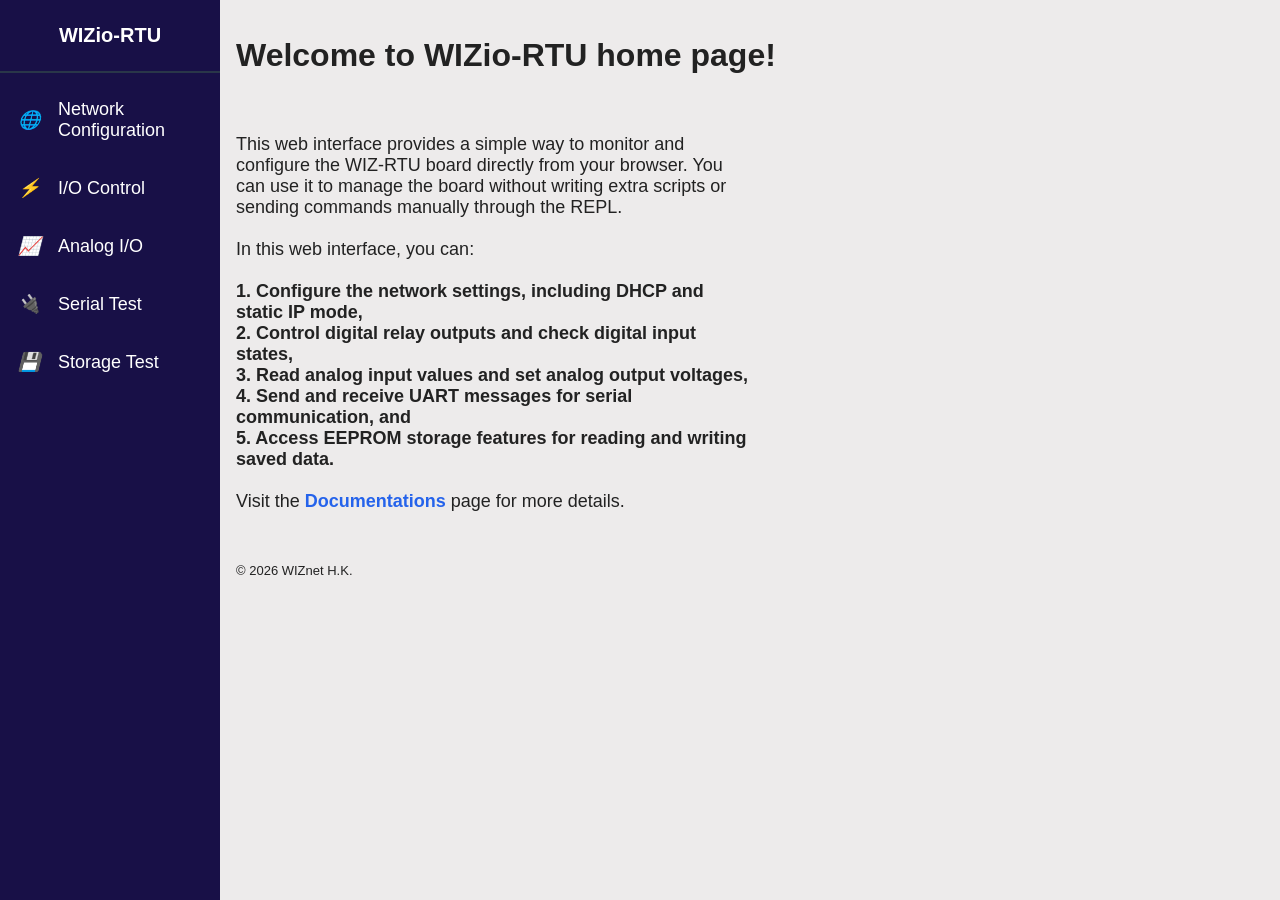
<file: template/index.html>
<!DOCTYPE html>
<html lang="en">
<head>
    <meta charset="UTF-8">
    <meta name="viewport" content="width=device-width, initial-scale=1.0">
    <title>WIZio-RTU</title>
    <meta name="description" content="A brief description of your webpage.">
    <link rel="stylesheet" href="/css/styles.css">
</head>
<body>   
    <main>
        <div class = "index-section">
            <p style = "padding: 0.2em 2em; font-weight: bold; font-size: 20px; text-align: center;"><a href = "/" class = "home-index">WIZio-RTU</a></p>
            <hr style="border: 1px; border-style: solid; border-color: #293649;">
            <div class = "index-catalog">
                <a href = '/netconfig' class = "index-item"><i>🌐</i>Network<br>Configuration</a>
                <a href = '/io' class = "index-item"><i>⚡</i>I/O Control</a>
                <a href = '/analog_io' class = "index-item"><i>📈</i>Analog I/O</a>
                <a href = '/serial' class = "index-item"><i>🔌</i>Serial Test</a>
                <a href = '/storage' class = "index-item"><i>💾</i>Storage Test</a>
            </div>
        </div>
        </div>
        <div class = "main-content">
            <h1>Welcome to WIZio-RTU home page!</h1>
            <p style = "font-size: 18px; max-width: 50%;">
            This web interface provides a simple way to monitor and configure the WIZ-RTU board directly from your browser.
            You can use it to manage the board without writing extra scripts or sending commands manually through the REPL.<br><br>

            In this web interface, you can:<br><br>
            <strong>
            1. Configure the network settings, including DHCP and static IP mode,<br>
            2. Control digital relay outputs and check digital input states,<br>
            3. Read analog input values and set analog output voltages,<br>
            4. Send and receive UART messages for serial communication, and<br>
            5. Access EEPROM storage features for reading and writing saved data.<br><br>
            </strong>

            
            Visit the <a href="https://docs.w5500.com" target = "_blank" style="color: #2563eb; font-weight: bold; text-decoration: none;">Documentations</a> page for more details.
            </p>
            <footer style = "font-size: small;">
                <p>&copy; 2026 WIZnet H.K.</p>
            </footer>
        </div>
    </main>
    

    
    <script src="/js/index.js" defer></script>
</body>
</html>
</file>
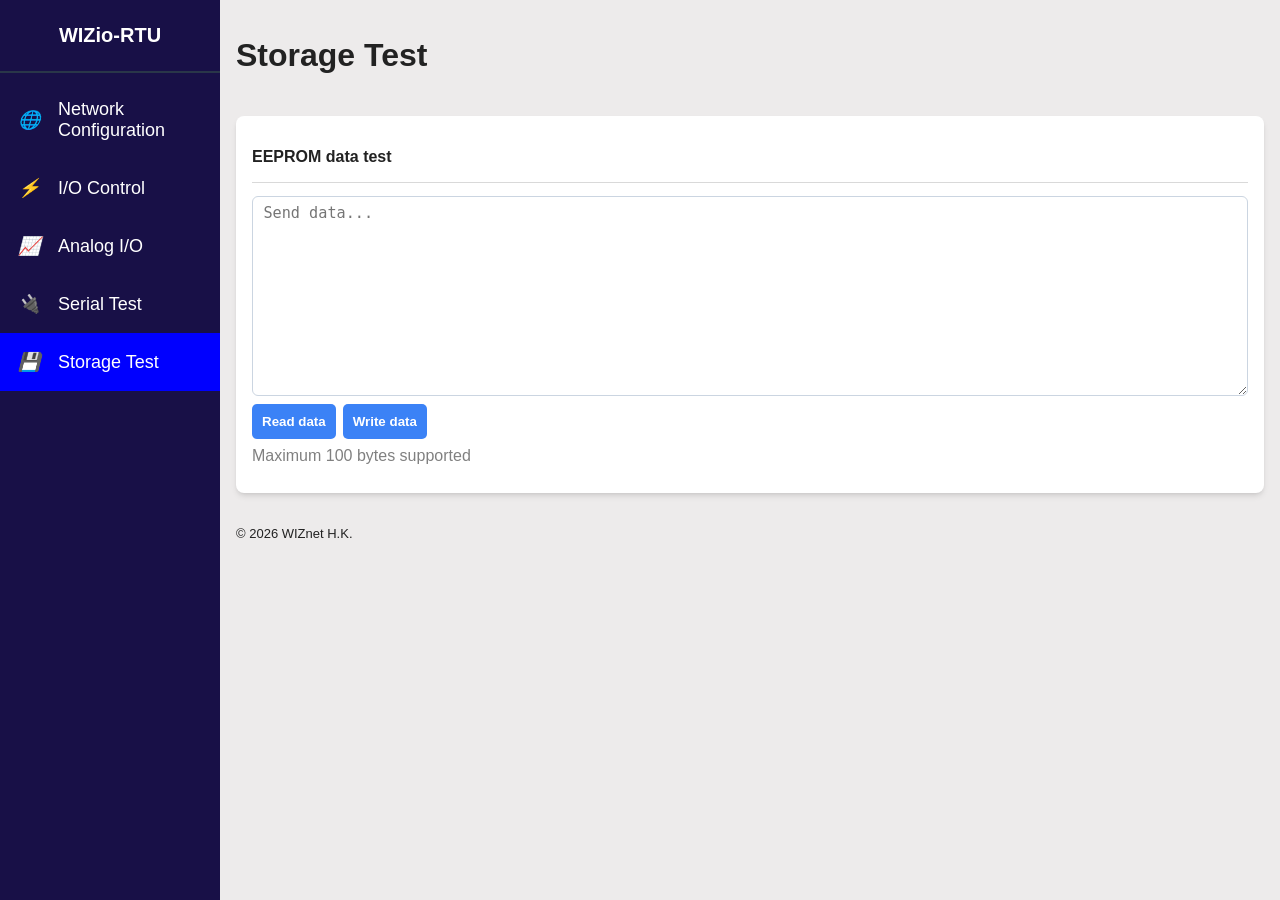
<file: template/storage.html>
<!DOCTYPE html>
<html lang="en">
<head>
    <meta charset="UTF-8">
    <meta name="viewport" content="width=device-width, initial-scale=1.0">
    <title>WIZio-RTU</title>
    <meta name="description" content="A brief description of your webpage.">
    <link rel="stylesheet" href="/css/styles.css">
</head>
<body>   
    <main>
        <div class = "index-section">
            <p style = "padding: 0.2em 2em; font-weight: bold; font-size: 20px; text-align: center;"><a href = "/" class = "home-index">WIZio-RTU</a></p>
            <hr style="border: 1px; border-style: solid; border-color: #293649;">
            <div class = "index-catalog">
                <a href = '/netconfig' class = "index-item"><i>🌐</i>Network<br>Configuration</a>
                <a href = '/io' class = "index-item"><i>⚡</i>I/O Control</a>
                <a href = '/analog_io' class = "index-item"><i>📈</i>Analog I/O</a>
                <a href = '/serial' class = "index-item"><i>🔌</i>Serial Test</a>
                <a href = '/storage' class = "index-item index-chosen"><i>💾</i>Storage Test</a>
            </div>
        </div>
        <div class = "main-content">
            <h1>Storage Test</h1>
            <div class = "section-block serial">
                <p class = "section-heading">EEPROM data test</p>  
                <div style = "flex-direction: column;" class="send-area">
                    <textarea style = "height: 200px; box-sizing: border-box;"id="storage-input" placeholder="Send data..." data-sharkid="__0"></textarea>
                    <div style = "display: flex; flex-direction: row; column-gap: 7px;">
                        <button id = "storage-read" onclick = "onClickStorageReadBtn(this);">Read data</button>
                        <button id = "storage-write" onclick = "onClickStorageWriteBtn(this);">Write data</button>
                    </div>
                    <span style = "color: gray;"> Maximum 100 bytes supported </span>
                </div>
            </div>
            <footer style = "font-size: small;">
                <p>&copy; 2026 WIZnet H.K.</p>
            </footer>
        </div>
    </main>
    

    
    <script src="/js/storage.js" defer></script>
</body>
</html>
</file>
<file: css/styles.css>
body {
    font-family: 'Segoe UI', Tahoma, Geneva, Verdana, sans-serif;
    margin: 0px;
    background: #f7f7f7;
    color: #222;
}


main {
	display: flex;
	height: 100%;
    min-height: 100vh;
}

.home-index {
    text-decoration: none;
    color: #FFFFFF;
}

.home-index:hover {
    color: #2281E0;
}

.index-section {
	color: #FFFFFF;
	width: 15%;
	min-width: 220px;
	background-color: #181047;
}

.index-item {
	text-decoration: none;
	color: #FFFFFF;
	font-size: large; 
	padding: 1em ;
	display: flex;
	flex-direction: row;
	column-gap: 1em;
	align-items: center;
}


.index-item:hover {
	color: #2281E0;
}

.index-chosen {
    background-color: Blue;
}

.index-chosen:hover {
    color: white; !important
}

.index-catalog {
	display: grid;
	grid-template-columns: repeat(1, minmax(0, 1fr));
}

.main-content {
	padding: 1em;
	width: 85%;
	background-color: #EDEBEB;
	display: flex;
	flex-direction: column;
	gap: 20px;

}

.section-block {
	background-color: white;
	padding: 1em 0em;
	border-radius: 8px;
 	box-shadow: 0 4px 6px -1px rgba(0, 0, 0, 0.1), 0 2px 4px -2px rgba(0, 0, 0, 0.1);
}

.section-block > div {
	padding: 0.8em 1em;
}

.section-block > .section-heading {
    border-bottom: 1px solid; 
    border-color: #D9D9D9; 
    margin: 0px 1em; 
    padding:1em 0px; 
    font-weight: bold;
    grid-column: span 2;
}

.netconfig {
	display: flex;
	flex-direction: column;
}

.io {
	border-bottom: 1px;
	border-color: red;
	display: grid;
	align-items: center; 
	grid-template-columns: repeat(2, 1fr);
}

.io > div {
	margin-left: 20px;
	margin-right: 20px;
	padding: 20px 0px;
	border-bottom: 1px solid;
	border-color: #D9D9D9;
}

.io-control-block {
	display: flex;
	flex-direction: row;
	justify-content: space-between;
	align-items: center;  
}

.analog-channel {
	display: flex;
	flex-direction: column;
	row-gap:0.5rem;
	justify-items: center;
}

.analog-heading {
	display: flex;
	flex-direction: row;
	justify-content: space-between;
}

.analog-heading > select {
	border-radius: 5px;
	padding: 10px;
	border-color: #D9D9D9;
}

.analog-heading > select > option {
	color: green;
}

.error-message {
	color: red;
	font-weight: bold;
}

.error-msg-container{
	display: block;
}
.error-msg-container[hidden] {
	display: None;
}

.slider-progress-container {
    position: relative;
    width: 100%;
    height: 24px;
    margin: 0.5rem 0;
}

.slider-progress-bar {
    position: absolute;
    top: 0;
    left: 0;
    height: 100%;
    background-color: #3b82f6;
    transition: width 0.1s ease;
    border-radius: 4px;
    z-index: 1;
}


.slider-track {
    position: absolute;
    top: 0;
    left: 0;
    width: 100%;
    height: 100%;
    background-color: #f1f5f9;
    border-radius: 4px;
    z-index: 0;
}

input[type="range"].integrated-slider {
    position: absolute;
    top: 0;
    left: 0;
    width: 100%;
    height: 100%;
    -webkit-appearance: none;
    background: transparent;
    outline: none;
    margin: 0;
    z-index: 2;
}

input[type="range"].integrated-slider::-webkit-slider-thumb {
    -webkit-appearance: none;
    width: 20px;
    height: 20px;
    border-radius: 50%;
    background: #2563eb;
    cursor: pointer;
    box-shadow: 0 1px 3px rgba(0, 0, 0, 0.3);
    border: 1px solid #ffffff;
}

.progress-value {
    position: absolute;
    top: 0;
    right: 8px;
    font-size: 0.85rem;
    font-weight: 500;
    line-height: 24px;
    color: #1e293b;
    pointer-events: none;
    z-index: 1;
}

/* 坐标刻度样式 */
.progress-scale {
    display: flex;
    justify-content: space-between;
    font-size: 0.75rem;
    color: #64748b;
    margin-bottom: 0.5rem;
}


.scale-min,
.scale-mid,
.scale-max {
    position: relative;
}

.scale-min::after,
.scale-mid::after,
.scale-max::after {
    content: "";
    position: absolute;
    top: -8px;
    width: 1px;
    height: 6px;
    right:0px;
    left:0px;
    margin: 0 auto;
    background-color: #94a3b8;
}

/* 模拟量输出控制区域 */
.ao-control {
    width: 100%;
}

/* 模拟量输出控制行 */
.ao-control-row {
    display: flex;
    align-items: center;
    gap: 0.75rem;
    width: 100%;
}

.ao-input-group {
    display: flex;
    align-items: center;
    gap: 0.5rem;
    white-space: nowrap;
}

.ao-input-with-unit {
    display: flex;
    align-items: center;
    gap: 0.35rem;
}

.ao-input {
    width: 100px !important;
}

.ao-unit {
    color: #475569;
    font-size: 0.95rem;
}

input.input {
	width: 100%;
	background-color: #EDEBEB;
	border-radius: 5px;
	height: 3em;
	border: None;
	padding: 10px 10px; 
	box-sizing: border-box; 	
}

input.input:disabled {
	opacity: 0.6;
}



input[type="number"]{
  width: 100%;
  padding: 0.45rem 0.65rem;
  border: 1px solid #cbd5e1;
  border-radius: 0.375rem;
  font-size: 0.95rem;
  transition: border-color 0.2s;
}

input[type="number"]:focus,
select:focus,
textarea:focus, {
  outline: none;
  border-color: #60a5fa;
  box-shadow: 0 0 0 2px rgba(96, 165, 250, 0.25);
}

input[type="number"]:disabled {
  background-color: #f1f5f9;
  cursor: not-allowed;
  opacity: 0.7;
}


button {
  width: fit-content;
  padding: 10px;
  background-color: #3b82f6;
  border-radius: 5px;
  border: None;
  color: white;
  font-weight: bold;
}

button:hover {
	cursor: pointer;
	background-color:#2F67C4;
}

/* The switch - the box around the slider */
.switch {
  position: relative;
  display: inline-block;
  width: 45px;
  height: 26px;
}

/* Hide default HTML checkbox */
.switch input {
  opacity: 0;
  width: 0;
  height: 0;
}

/* The slider */
.slider {
  position: absolute;
  cursor: pointer;
  top: 0;
  left: 0;
  right: 0;
  bottom: 0;
  background-color: #ccc;
  -webkit-transition: .4s;
  transition: .4s;
}

.slider:before {
  position: absolute;
  content: "";
  height: 18px;
  width: 18px;
  left: 4px;
  bottom: 4px;
  background-color: white;
  -webkit-transition: .4s;
  transition: .4s;
}

input:checked + .slider {
  background-color: #2196F3;
}

input:focus + .slider {
  box-shadow: 0 0 1px #2196F3;
}

input:checked + .slider:before {
  -webkit-transform: translateX(18px);
  -ms-transform: translateX(18px);
  transform: translateX(18px);
}

/* Rounded sliders */
.slider.round {
  border-radius: 34px;
}

.slider.round:before {
  border-radius: 50%;
}

.serial {
  display: flex;
  flex-direction: column;

}

/* 消息框样式 */
.message-box {
    width: auto;
    height: 300px;
    border: 1px solid #cbd5e1;
    border-radius: 0.375rem;
    padding: 0.75rem;
    overflow-y: auto;
    margin-bottom: 1rem;
    margin-left: 1rem;
    margin-right: 1rem;
    background-color: #f8fafc;
    font-family: monospace;
    font-size: 0.9rem;
}

 .send-area {
    display: flex;
    gap: 0.5rem;
}

.send-area input {
    flex: 1;
}

.send-area button {
    white-space: nowrap;
}

textarea {
    width: 100%;
    padding: 0.45rem 0.65rem;
    border: 1px solid #cbd5e1;
    border-radius: 0.375rem;
    font-size: 0.95rem;
    transition: border-color 0.2s;
}
</file>
